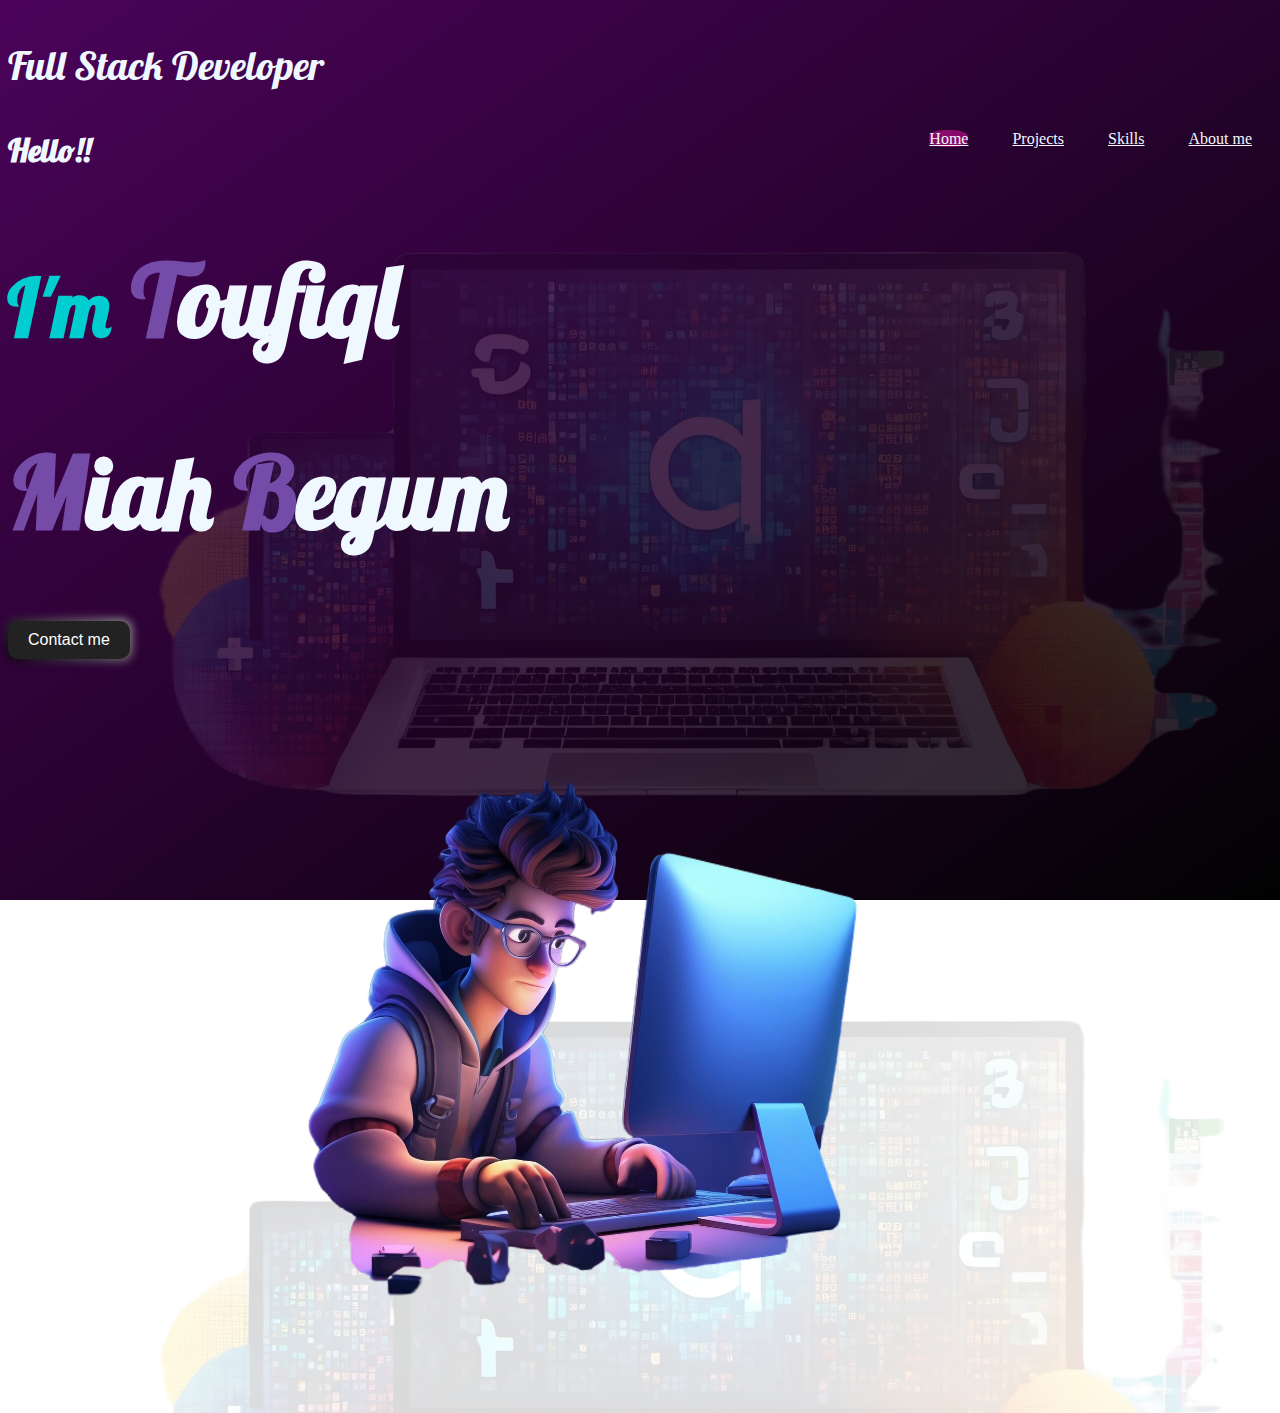
<file: index.html>
<!DOCTYPE html>
<html lang="en">
<head>
    <meta charset="UTF-8">
    <meta name="viewport" content="width=device-width, initial-scale=1.0">
    <link rel="stylesheet" href="main.css">
    <link href="https://cdn.jsdelivr.net/npm/bootstrap@5.2.3/dist/css/bootstrap.min.css" rel="stylesheet"
       integrity="sha384-rbsA2VBKQhggwzxH7pPCaAqO46MgnOM80zW1RWuH61DGLwZJEdK2Kadq2F9CUG65" crossorigin="anonymous">
    <script src="https://cdn.jsdelivr.net/npm/bootstrap@5.2.3/dist/js/bootstrap.bundle.min.js"
       integrity="sha384-kenU1KFdBIe4zVF0s0G1M5b4hcpxyD9F7jL+jjXkk+Q2h455rYXK/7HAuoJl+0I4"
       crossorigin="anonymous"></script>
    <link rel="preconnect" href="https://fonts.googleapis.com">
    <link rel="preconnect" href="https://fonts.gstatic.com" crossorigin>
    <link href="https://fonts.googleapis.com/css2?family=Lobster&display=swap" rel="stylesheet">   
    <title>Home</title>
</head>
<body>
   <div class="container mt-5">
      <div class="row">
        <div class="col-lg-4 col-md-12 mb-3 mb-lg-0">
          <h3 class="role">Full Stack Developer</h3>
        </div>
        <div class="col-lg-8 col-md-12">
         <nav class="navbar navbar-expand-lg">
            <div class="collapse navbar-collapse" id="navbarNavAltMarkup">
              <div class="navbar-nav">
                <a id="item" class="nav-item nav-link active" href="index.html">Home</a>
                <a id="item" class="nav-item nav-link" href="projects.html">Projects</a>
                <a id="item" class="nav-item nav-link" href="skills.html">Skills</a>
                <a id="item" class="nav-item nav-link" href="about.html">About me</a>
              </div>
            </div>
         </nav>
        </div>
      </div>
   </div>
   <div class="presen container mt-5 h-75">
      <div class="row h-100">
         <div class="col-6 my-auto">
            <h1 class="presen-text1">Hello!!</h1>
            <h1 class="presen-text2"> <b class="b1">I'm</b> <b class="b2">T</b>oufiql</h1>
            <h1 class="presen-text2"><b class="b2">M</b>iah <b class="b2">B</b>egum</h1>
            <button class="button-85" role="button" onclick="openPopup()">Contact me</button>
            <div id="popup" class="popup">
               <div class="popup-content">
                   <span class="close" onclick="closePopup()">&times;</span>
                   <h2 class="text3">Contact Details</h2>
                   <p class="text3">Email: iftyislam68@gmail.com</p>
                   <p class="text3">Phone: +44 7508275776</p>
               </div>
            </div>
            <i class="fa-brands fa-github"></i>
         </div>
         <div class="col-6 d-flex align-items-center justify-content-center">
            <img class="img1" src="./images/avatar.png" alt="image">
         </div>
      </div>
   </div>
   <script src="main.js"></script>
</body>
</html>
</file>
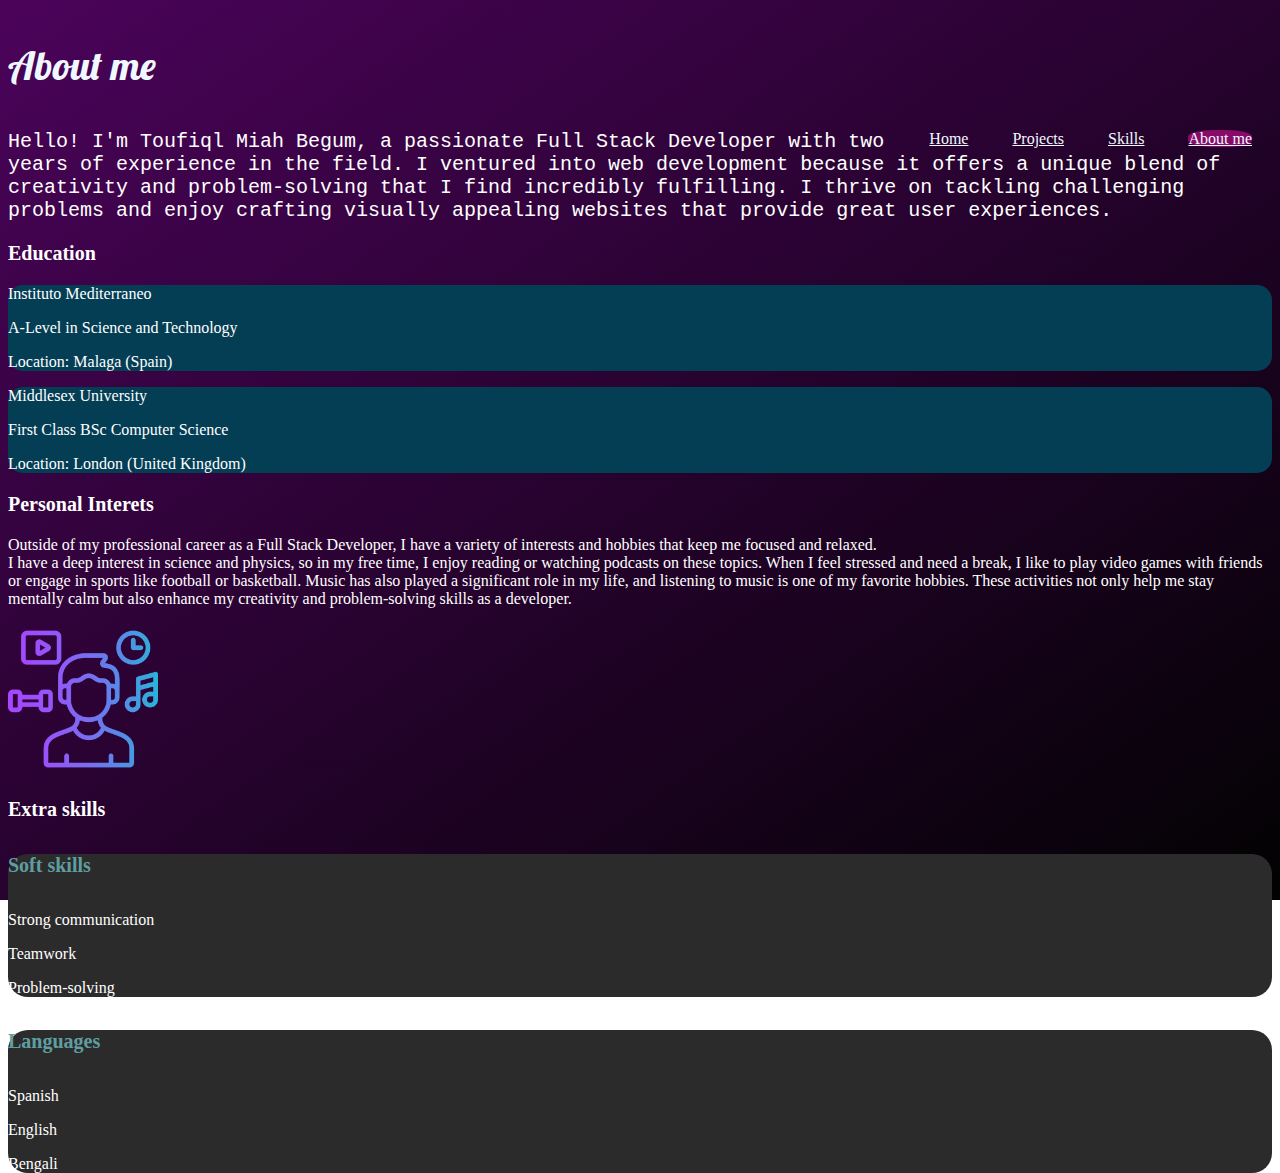
<file: about.html>
<!DOCTYPE html>
<html lang="en">
<head>
    <meta charset="UTF-8">
    <meta name="viewport" content="width=device-width, initial-scale=1.0">
    <link rel="stylesheet" href="main.css">
    <link href="https://cdn.jsdelivr.net/npm/bootstrap@5.2.3/dist/css/bootstrap.min.css" rel="stylesheet"
       integrity="sha384-rbsA2VBKQhggwzxH7pPCaAqO46MgnOM80zW1RWuH61DGLwZJEdK2Kadq2F9CUG65" crossorigin="anonymous">
    <script src="https://cdn.jsdelivr.net/npm/bootstrap@5.2.3/dist/js/bootstrap.bundle.min.js"
       integrity="sha384-kenU1KFdBIe4zVF0s0G1M5b4hcpxyD9F7jL+jjXkk+Q2h455rYXK/7HAuoJl+0I4"
       crossorigin="anonymous"></script>
    <link rel="preconnect" href="https://fonts.googleapis.com">
    <link rel="preconnect" href="https://fonts.gstatic.com" crossorigin>
    <link href="https://fonts.googleapis.com/css2?family=Lobster&display=swap" rel="stylesheet">
    <title>About me</title>
</head>
<body>
    <div class="container mt-5">
        <div class="row">
          <div class="col-lg-4 col-md-12 mb-3 mb-lg-0">
            <h3 class="role">About me</h3>
          </div>
          <div class="col-lg-8 col-md-12">
           <nav class="navbar navbar-expand-lg">
              <div class="collapse navbar-collapse" id="navbarNavAltMarkup">
                <div class="navbar-nav">
                  <a id="item" class="nav-item nav-link" href="index.html">Home</a>
                  <a id="item" class="nav-item nav-link" href="projects.html">Projects</a>
                  <a id="item" class="nav-item nav-link" href="skills.html">Skills</a>
                  <a id="item" class="nav-item nav-link active" href="about.html">About me</a>
                </div>
              </div>
           </nav>
          </div>
        </div>
     </div>
     <div class="container mt-5">
        <div class="row">
            <div class="col-12 mt-5">
                <p class="text1">
                    Hello! I'm Toufiql Miah Begum, a passionate Full Stack Developer with two years of experience in the field. I ventured into web development 
                    because it offers a unique blend of creativity and problem-solving that I find incredibly fulfilling. I thrive on tackling challenging problems 
                    and enjoy crafting visually appealing websites that provide great user experiences.
                </p>
            </div>
        </div>
     </div>
     <div class="container mt-5">
        <div class="row">
            <div class="col-12">
                <h3 class="text2">Education</h3>
            </div>
        </div>
        <div class="row mt-3">
            <div class="col-5 education">
                <p class="text3">
                    Instituto Mediterraneo
                </p>
                <p class="text3">
                    A-Level in Science and Technology
                </p>
                <p class="text3">
                    Location: Malaga (Spain)
                </p>
            </div>
            <div class="col-1">

            </div>
            <div class="col-5 education">
                <p class="text3">
                    Middlesex University
                </p>
                <p class="text3">
                    First Class BSc Computer Science
                </p>
                <p class="text3">
                    Location: London (United Kingdom)
                </p>
            </div>
        </div>
     </div>
     <div class="container mt-5">
        <div class="row mt-3">
            <div class="col-12">
                <h3 class="text2">Personal Interets</h3>
            </div>
        </div>
        <div class="row mt-3">
            <div class="col-8">
                <p class="text3">
                    Outside of my professional career as a Full Stack Developer, I have a variety of interests and hobbies that keep me focused and relaxed.
                    <br>
                    I have a deep interest in science and physics, so in my free time, I enjoy reading or watching podcasts on these topics. 
                    When I feel stressed and need a break, I like to play video games with friends or engage in sports like football or basketball. 
                    Music has also played a significant role in my life, and listening to music is one of my favorite hobbies. These activities not only help 
                    me stay mentally calm but also enhance my creativity and problem-solving skills as a developer.
                </p>
            </div>
            <div class="col-4 d-flex justify-content-center">
                <img class="hobby" src="images/hobby.png" alt="hobby image">
            </div>
        </div>
     </div>
     <div class="container mt-5">
        <div class="row mt-3">
            <div class="col-12">
                <h3 class="text2">Extra skills</h3>
            </div>
        </div>
        <div class="row mt-3 d-flex justify-content-center">
            <div class="col-1"></div>
            <div class="col-3 extraSkills">
                <h5 class="text4">Soft skills</h5>
                <p class="text3 mt-4">Strong communication</p>
                <p class="text3 mt-4">Teamwork</p>
                <p class="text3 mt-4">Problem-solving</p>
            </div>
            <div class="col-2">

            </div>
            <div class="col-3 extraSkills">
                <h5 class="text4">Languages</h5>
                <p class="text3 mt-4">Spanish</p>
                <p class="text3 mt-4">English</p>
                <p class="text3 mt-4">Bengali</p>
            </div>
        </div>
     </div>
     <div class="container mt-5">
        
     </div>
</body>
</html>
</file>
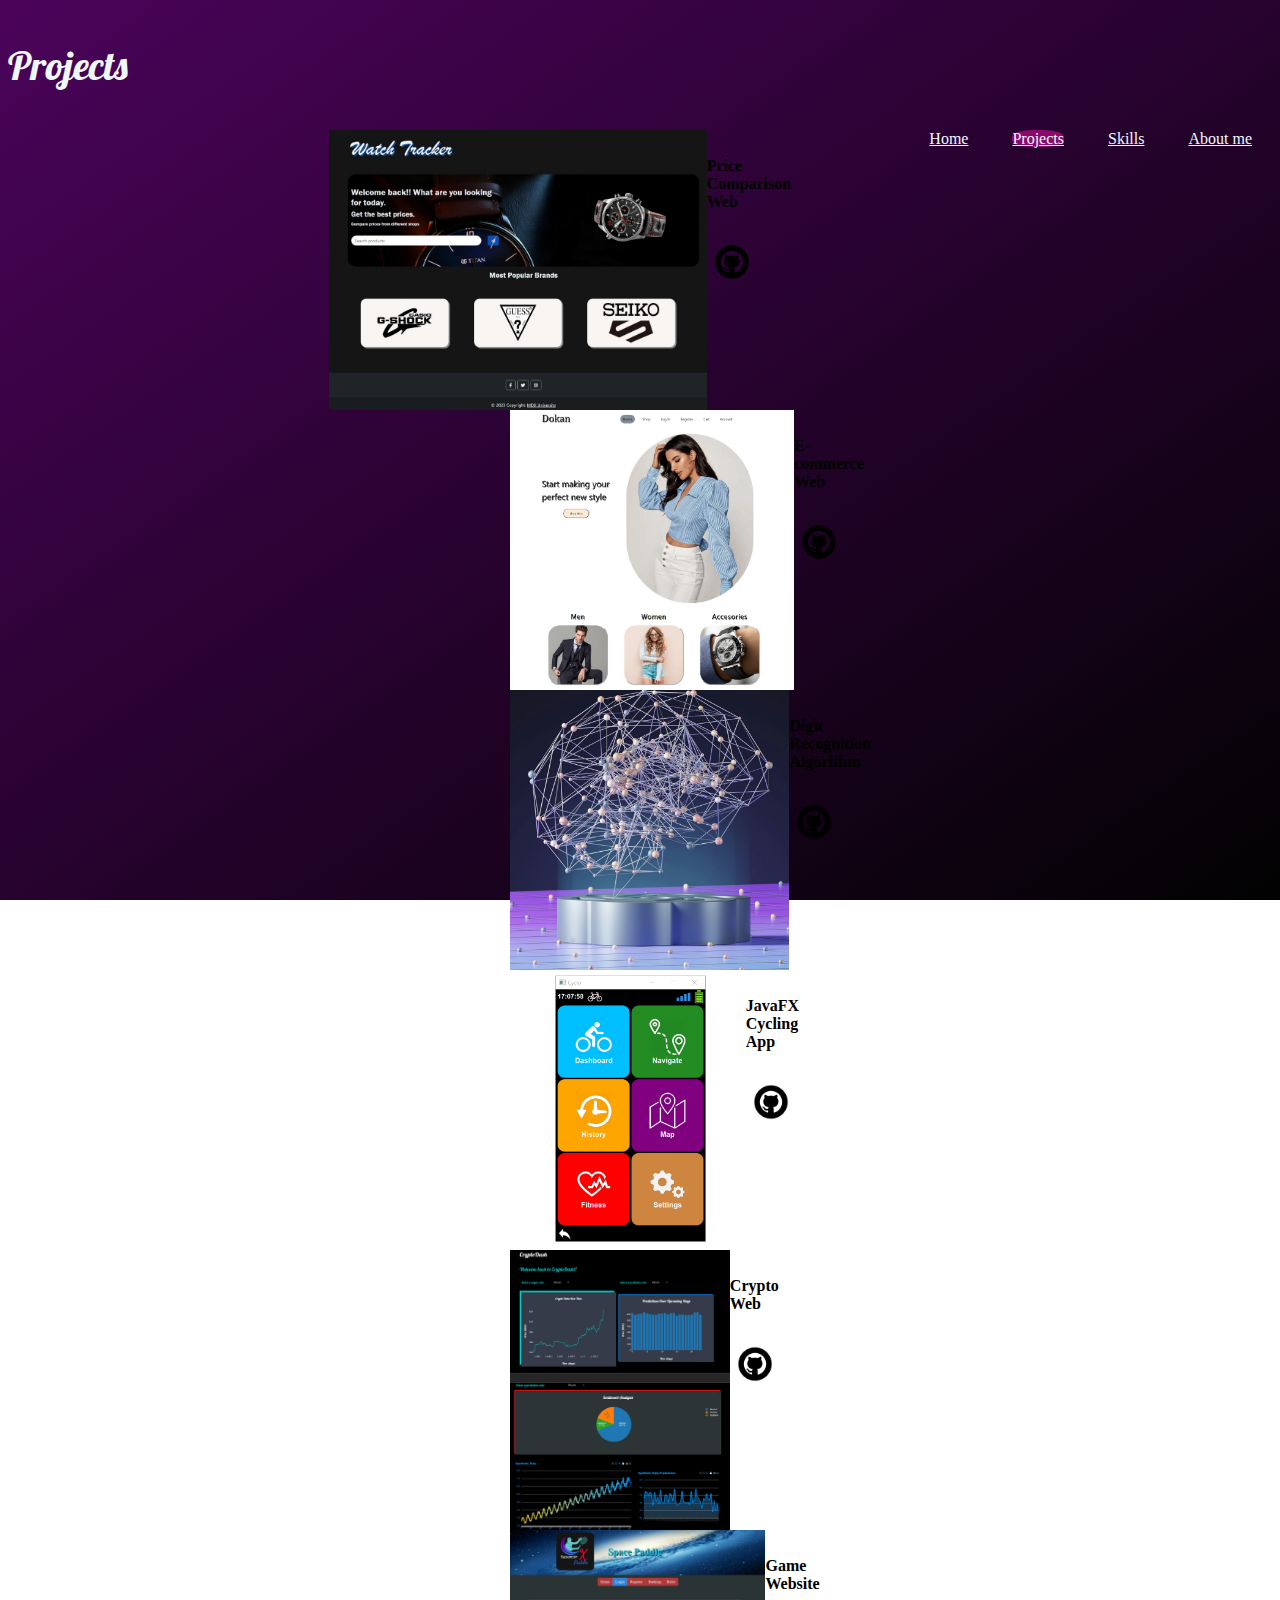
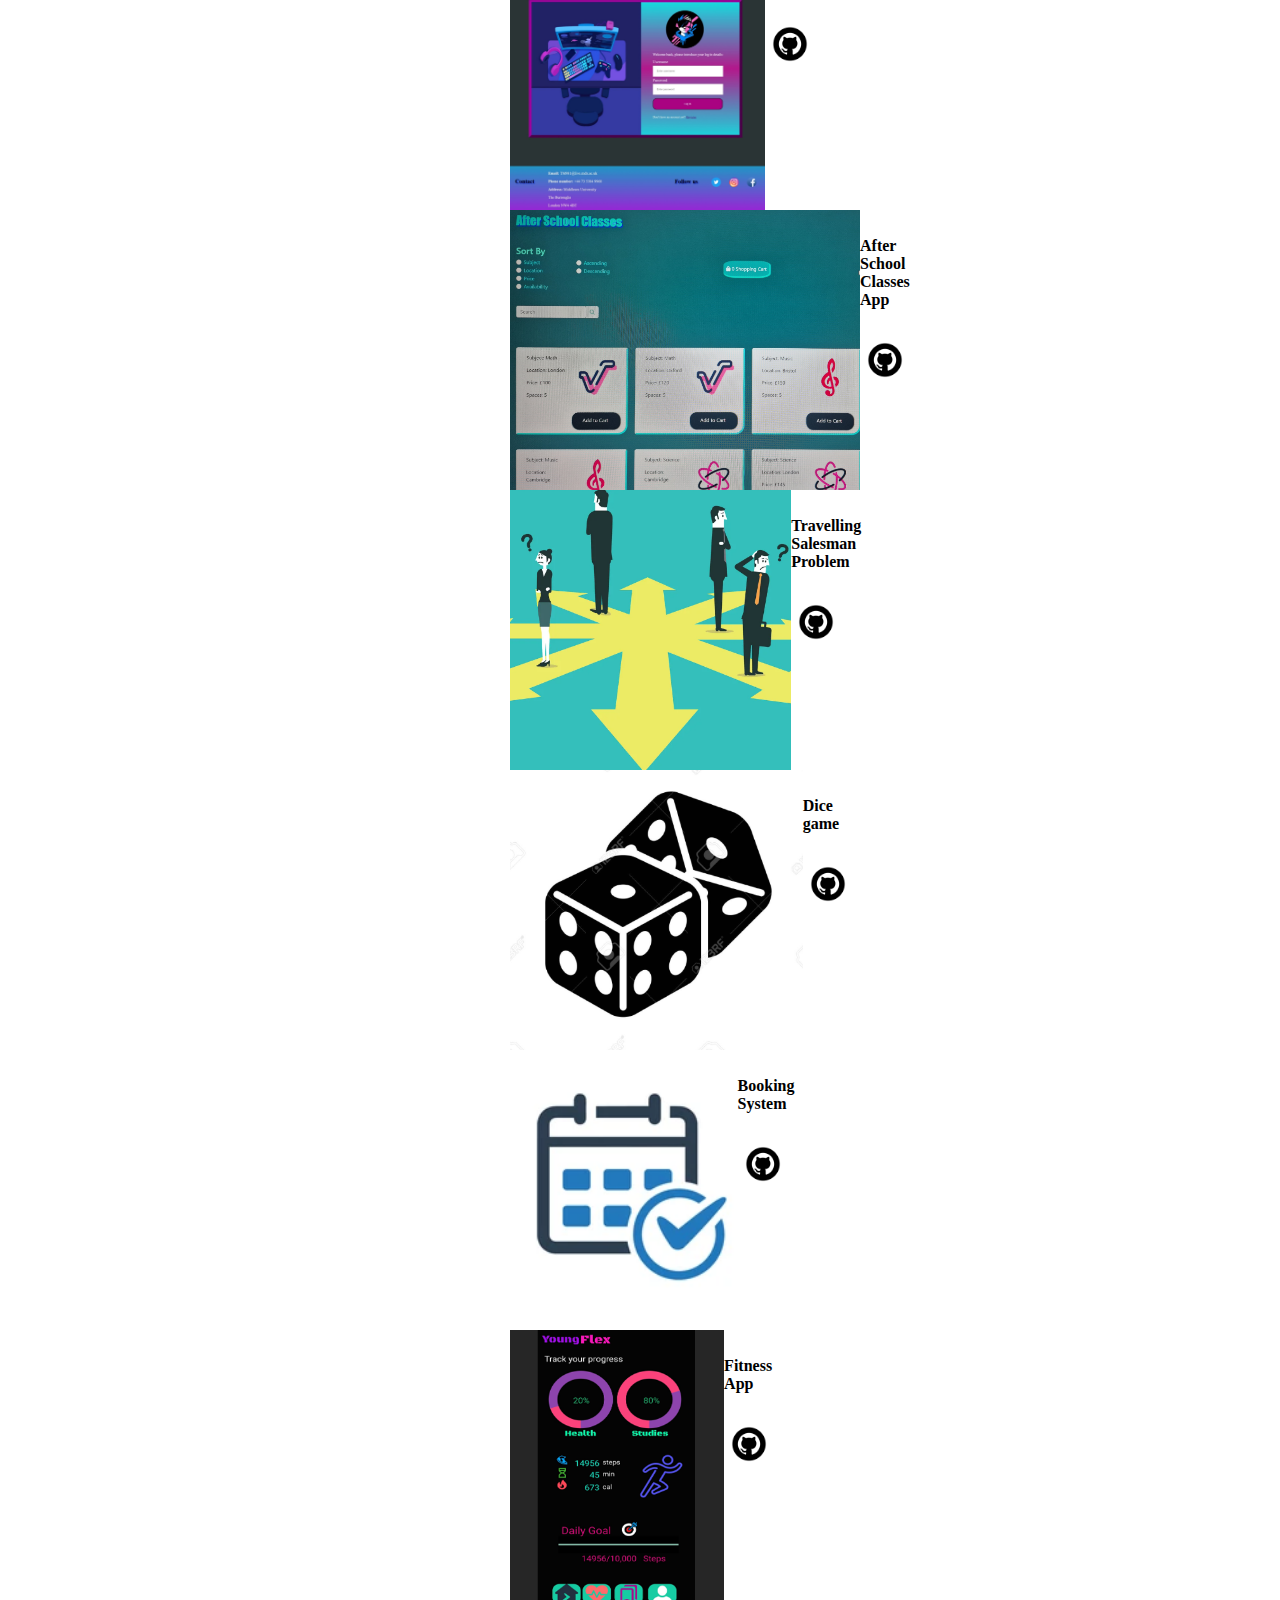
<file: projects.html>
<!DOCTYPE html>
<html lang="en">

<head>
  <meta charset="UTF-8">
  <meta name="viewport" content="width=device-width, initial-scale=1.0">
  <link rel="stylesheet" href="main.css">
  <link href="https://cdn.jsdelivr.net/npm/bootstrap@5.2.3/dist/css/bootstrap.min.css" rel="stylesheet"
    integrity="sha384-rbsA2VBKQhggwzxH7pPCaAqO46MgnOM80zW1RWuH61DGLwZJEdK2Kadq2F9CUG65" crossorigin="anonymous">
  <script src="https://cdn.jsdelivr.net/npm/bootstrap@5.2.3/dist/js/bootstrap.bundle.min.js"
    integrity="sha384-kenU1KFdBIe4zVF0s0G1M5b4hcpxyD9F7jL+jjXkk+Q2h455rYXK/7HAuoJl+0I4"
    crossorigin="anonymous"></script>
  <link rel="preconnect" href="https://fonts.googleapis.com">
  <link rel="preconnect" href="https://fonts.gstatic.com" crossorigin>
  <link href="https://fonts.googleapis.com/css2?family=Lobster&display=swap" rel="stylesheet">
  <title>Projects</title>
</head>

<body>
  <div class="container mt-5">
    <div class="row">
      <div class="col-4">
        <h3 class="role">Projects</h3>
      </div>
      <div class="col-8">
        <nav class="navbar navbar-expand-lg">
          <div class="collapse navbar-collapse" id="navbarNavAltMarkup">
            <div class="navbar-nav">
              <a id="item" class="nav-item nav-link" href="index.html">Home</a>
              <a id="item" class="nav-item nav-link active" href="projects.html">Projects</a>
              <a id="item" class="nav-item nav-link" href="skills.html">Skills</a>
              <a id="item" class="nav-item nav-link" href="about.html">About me</a>
            </div>
          </div>
        </nav>
      </div>
    </div>
  </div>
  <div class="container mt-5">
    <div class="row">
      <div class="col-4 pt-5">
        <div class="card">
          <img class="card-img-top" src="./images/Price compare web1.png" alt="Card image cap">
          <div class="card-body">
            <h5 class="card-title">Price Comparison Web</h5>
            <a href="https://github.com/Ifty98/Price-comparison-website" class="btn">
              <img class="icon" src="images/icons8-github-128.png" alt="icon">
            </a>
          </div>
        </div>
      </div>
      <div class="col-4 pt-5">
        <div class="card">
          <img class="card-img-top" src="images/E-commerce web.jpeg" alt="Card image cap">
          <div class="card-body">
            <h5 class="card-title">E-commerce Web</h5>
            <a href="https://github.com/Ifty98/E-commerce-website" class="btn">
              <img class="icon" src="images/icons8-github-128.png" alt="icon">
            </a>
          </div>
        </div>
      </div>
      <div class="col-4 pt-5">
        <div class="card">
          <img class="card-img-top" src="images/AI brain.png" alt="Card image cap">
          <div class="card-body">
            <h5 class="card-title">Digit Recognition Algorithm</h5>
            <a href="https://github.com/Ifty98/Digit-recognition" class="btn">
              <img class="icon" src="images/icons8-github-128.png" alt="icon">
            </a>
          </div>
        </div>
      </div>
    </div>
    <div class="row">
      <div class="col-4 pt-5">
        <div class="card">
          <img class="card-img-top" src="images/cycling app.png" alt="Card image cap">
          <div class="card-body">
            <h5 class="card-title">JavaFX Cycling App</h5>
            <a href="https://github.com/Ifty98/Cycling-App" class="btn">
              <img class="icon" src="images/icons8-github-128.png" alt="icon">
            </a>
          </div>
        </div>
      </div>
      <div class="col-4 pt-5">
        <div class="card">
          <img class="card-img-top" src="images/Crypto.png" alt="Card image cap">
          <div class="card-body">
            <h5 class="card-title">Crypto Web</h5>
            <a href="https://github.com/Ifty98/Crypto-Website" class="btn">
              <img class="icon" src="images/icons8-github-128.png" alt="icon">
            </a>
          </div>
        </div>
      </div>
      <div class="col-4 pt-5">
        <div class="card">
          <img class="card-img-top" src="images/game.png" alt="Card image cap">
          <div class="card-body">
            <h5 class="card-title">Game Website</h5>
            <a href="https://github.com/Ifty98/Game-Website" class="btn">
              <img class="icon" src="images/icons8-github-128.png" alt="icon">
            </a>
          </div>
        </div>
      </div>
    </div>
    <div class="row">
      <div class="col-4 pt-5">
        <div class="card">
          <img class="card-img-top" src="images/School.jpg" alt="Card image cap">
          <div class="card-body">
            <h5 class="card-title">After School Classes App</h5>
            <a href="https://github.com/Ifty98/After-School-Classes-App/tree/main" class="btn">
              <img class="icon" src="images/icons8-github-128.png" alt="icon">
            </a>
          </div>
        </div>
      </div>
      <div class="col-4 pt-5">
        <div class="card">
          <img class="card-img-top" src="images/salesman.png" alt="Card image cap">
          <div class="card-body">
            <h5 class="card-title">Travelling Salesman Problem</h5>
            <a href="https://github.com/Ifty98/Travelling-Salesman-Problem" class="btn">
              <img class="icon" src="images/icons8-github-128.png" alt="icon">
            </a>
          </div>
        </div>
      </div>
      <div class="col-4 pt-5">
        <div class="card">
          <img class="card-img-top" src="images/dice.png" alt="Card image cap">
          <div class="card-body">
            <h5 class="card-title">Dice game</h5>
            <a href="https://github.com/Ifty98/Dice-Game" class="btn">
              <img class="icon" src="images/icons8-github-128.png" alt="icon">
            </a>
          </div>
        </div>
      </div>
    </div>
    <div class="row">
      <div class="col-4 pt-5">
        <div class="card">
          <img class="card-img-top" src="images/booking.png" alt="Card image cap">
          <div class="card-body">
            <h5 class="card-title">Booking System</h5>
            <a href="https://github.com/Ifty98/Booking-System" class="btn">
              <img class="icon" src="images/icons8-github-128.png" alt="icon">
            </a>
          </div>
        </div>
      </div>
      <div class="col-4 pt-5">
        <div class="card">
          <img class="card-img-top" src="images/fitness.png" alt="Card image cap">
          <div class="card-body">
            <h5 class="card-title">Fitness App</h5>
            <a href="https://github.com/Ifty98/Fitness-App" class="btn">
              <img class="icon" src="images/icons8-github-128.png" alt="icon">
            </a>
          </div>
        </div>
      </div>
    </div>
  </div>
</body>

</html>
</file>
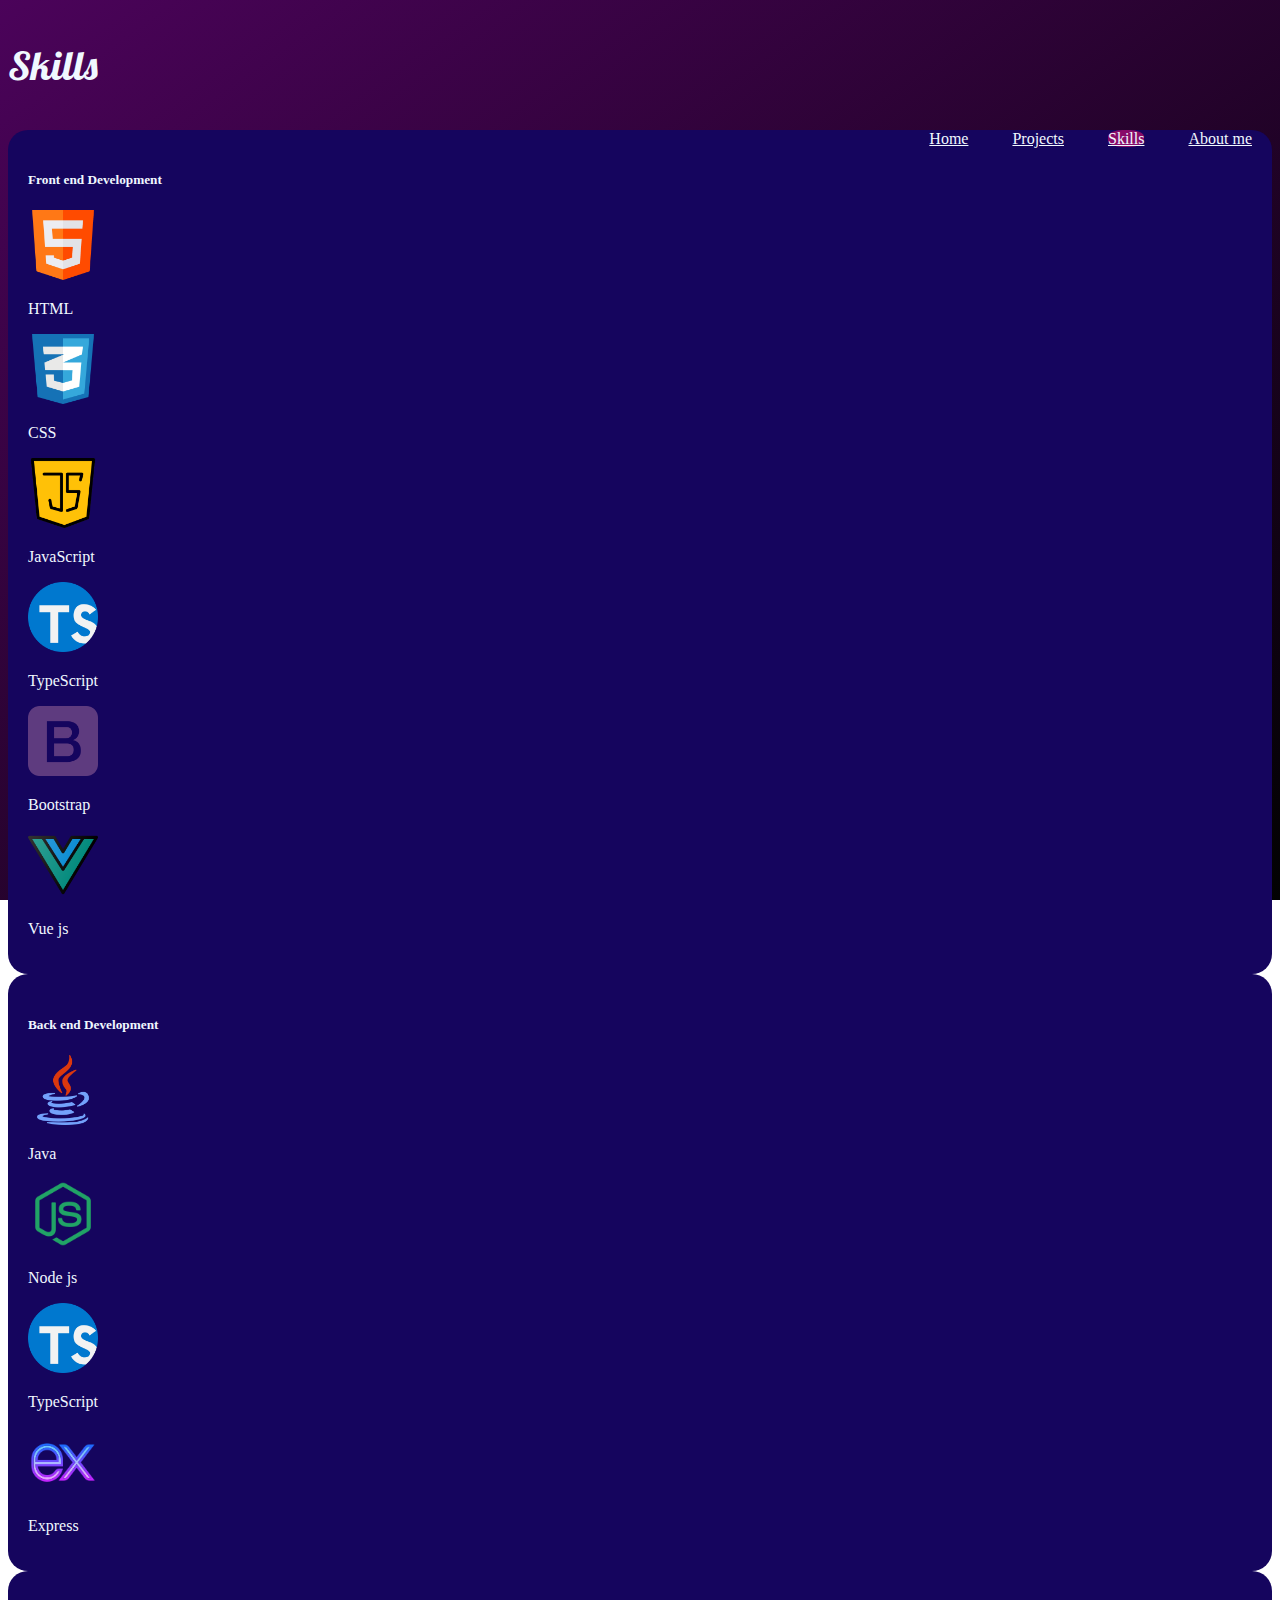
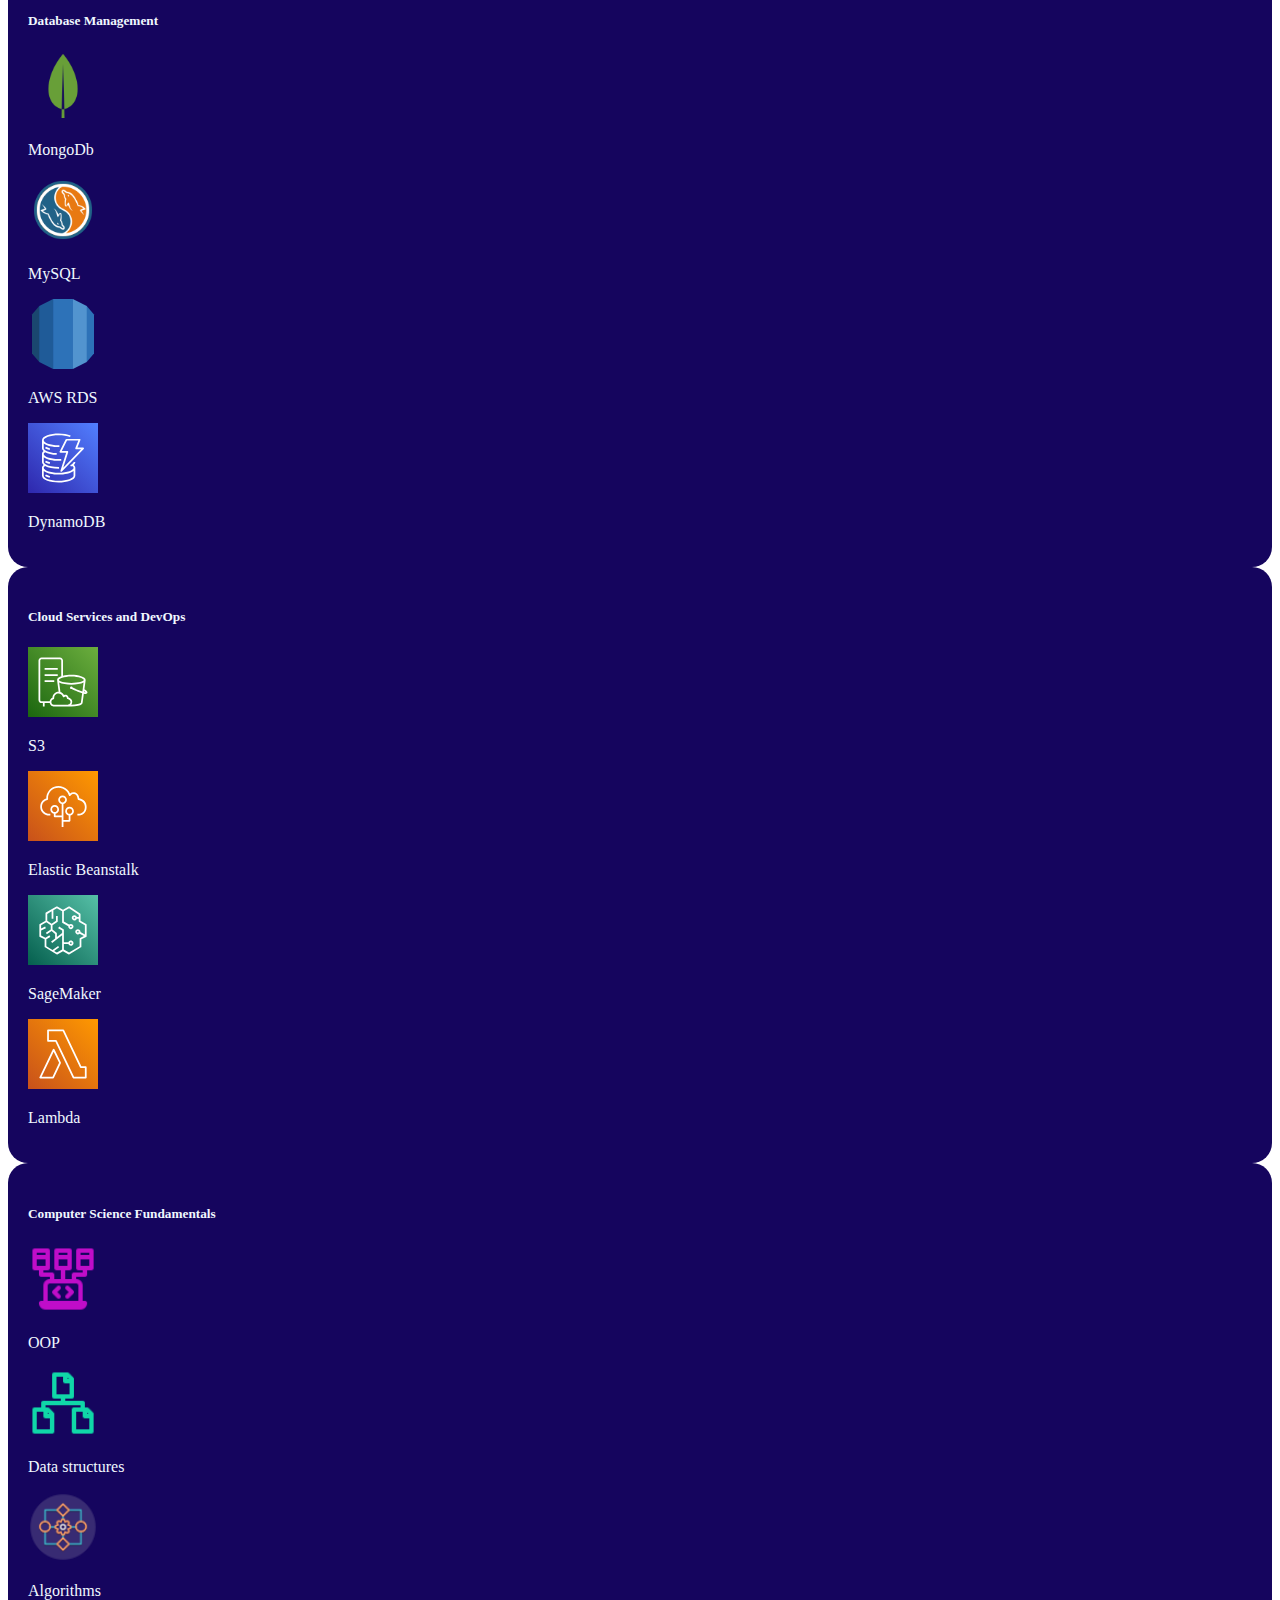
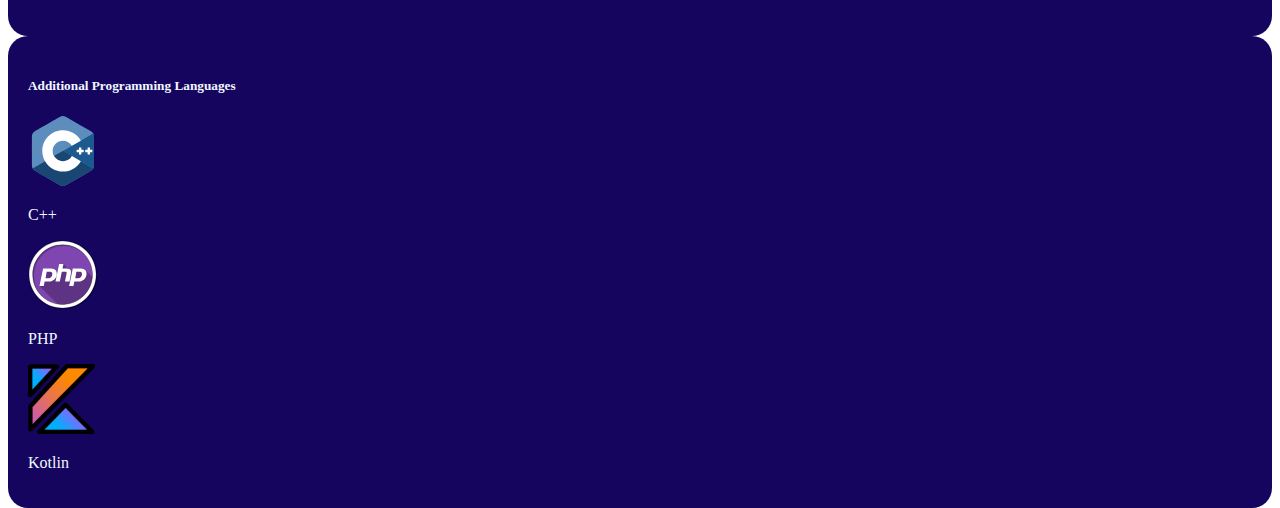
<file: skills.html>
<!DOCTYPE html>
<html lang="en">
<head>
    <meta charset="UTF-8">
    <meta name="viewport" content="width=device-width, initial-scale=1.0">
    <link rel="stylesheet" href="main.css">
    <link href="https://cdn.jsdelivr.net/npm/bootstrap@5.2.3/dist/css/bootstrap.min.css" rel="stylesheet"
       integrity="sha384-rbsA2VBKQhggwzxH7pPCaAqO46MgnOM80zW1RWuH61DGLwZJEdK2Kadq2F9CUG65" crossorigin="anonymous">
    <script src="https://cdn.jsdelivr.net/npm/bootstrap@5.2.3/dist/js/bootstrap.bundle.min.js"
       integrity="sha384-kenU1KFdBIe4zVF0s0G1M5b4hcpxyD9F7jL+jjXkk+Q2h455rYXK/7HAuoJl+0I4"
       crossorigin="anonymous"></script>
    <link rel="preconnect" href="https://fonts.googleapis.com">
    <link rel="preconnect" href="https://fonts.gstatic.com" crossorigin>
    <link href="https://fonts.googleapis.com/css2?family=Lobster&display=swap" rel="stylesheet"> 
    <title>Skills</title>
</head>
<body>
    <div class="container mt-5">
        <div class="row">
          <div class="col-4">
            <h3 class="role">Skills</h3>
          </div>
          <div class="col-8">
            <nav class="navbar navbar-expand-lg">
              <div class="collapse navbar-collapse" id="navbarNavAltMarkup">
                <div class="navbar-nav">
                  <a id="item" class="nav-item nav-link" href="index.html">Home</a>
                  <a id="item" class="nav-item nav-link" href="projects.html">Projects</a>
                  <a id="item" class="nav-item nav-link active" href="skills.html">Skills</a>
                  <a id="item" class="nav-item nav-link" href="about.html">About me</a>
                </div>
              </div>
            </nav>
          </div>
        </div>   
      </div>
      <div class="container mt-5 skillBox">
        <div class="row pt-4">
          <div class="col-4">
            <h5 class="content">Front end Development</h5>
          </div>
        </div>
        <div class="row pt-5">
          <div class="col-2">
            <div class="row">
              <div class="col-12 d-flex justify-content-center">
                <img class="skillImage" src="images/html.png" alt="HTML icon">
              </div>
            </div>
            <div class="row">
              <div class="col-12 pt-2 d-flex justify-content-center">
                <p class="content">HTML</p>
              </div>
            </div>
          </div>
          <div class="col-2">
            <div class="row">
              <div class="col-12 d-flex justify-content-center">
                <img class="skillImage" src="images/social.png" alt="CSS icon">
              </div>
            </div>
            <div class="row">
              <div class="col-12 pt-2 d-flex justify-content-center">
                <p class="content">CSS</p>
              </div>
            </div>
          </div>
          <div class="col-2">
            <div class="row">
              <div class="col-12 d-flex justify-content-center">
                <img class="skillImage" src="images/java-script.png" alt="JavaScript icon">
              </div>
            </div>
            <div class="row">
              <div class="col-12 pt-2 d-flex justify-content-center">
                <p class="content">JavaScript</p>
              </div>
            </div>
          </div>
          <div class="col-2">
            <div class="row">
              <div class="col-12 d-flex justify-content-center">
                <img class="skillImage" src="images/typescript.png" alt="TypeScript icon">
              </div>
            </div>
            <div class="row">
              <div class="col-12 pt-2 d-flex justify-content-center">
                <p class="content">TypeScript</p>
              </div>
            </div>
          </div>
          <div class="col-2">
            <div class="row">
              <div class="col-12 d-flex justify-content-center">
                <img class="skillImage" src="images/bootstrap.png" alt="Bootstrap icon">
              </div>
            </div>
            <div class="row">
              <div class="col-12 pt-2 d-flex justify-content-center">
                <p class="content">Bootstrap</p>
              </div>
            </div>
          </div>
          <div class="col-2">
            <div class="row">
              <div class="col-12 d-flex justify-content-center">
                <img class="skillImage" src="images/document.png" alt="Vue.js icon">
              </div>
            </div>
            <div class="row">
              <div class="col-12 pt-2 d-flex justify-content-center">
                <p class="content">Vue js</p>
              </div>
            </div>
          </div>
        </div>
      </div>
      <div class="container mt-5 skillBox">
        <div class="row pt-4">
          <div class="col-4">
            <h5 class="content">Back end Development</h5>
          </div>
        </div>
        <div class="row pt-5">
          <div class="col-2">
            <div class="row">
              <div class="col-12 d-flex justify-content-center">
                <img class="skillImage" src="images/java.png" alt="Java icon">
              </div>
            </div>
            <div class="row">
              <div class="col-12 pt-2 d-flex justify-content-center">
                <p class="content">Java</p>
              </div>
            </div>
          </div>
          <div class="col-2">
            <div class="row">
              <div class="col-12 d-flex justify-content-center">
                <img class="skillImage" src="images/node js.png" alt="Node.js icon">
              </div>
            </div>
            <div class="row">
              <div class="col-12 pt-2 d-flex justify-content-center">
                <p class="content">Node js</p>
              </div>
            </div>
          </div>
          <div class="col-2">
            <div class="row">
              <div class="col-12 d-flex justify-content-center">
                <img class="skillImage" src="images/typescript.png" alt="TypeScript icon">
              </div>
            </div>
            <div class="row">
              <div class="col-12 pt-2 d-flex justify-content-center">
                <p class="content">TypeScript</p>
              </div>
            </div>
          </div>
          <div class="col-2">
            <div class="row">
              <div class="col-12 d-flex justify-content-center">
                <img class="skillImage" src="images/express.png" alt="Express icon">
              </div>
            </div>
            <div class="row">
              <div class="col-12 pt-2 d-flex justify-content-center">
                <p class="content">Express</p>
              </div>
            </div>
          </div>
        </div>
      </div>
      <div class="container mt-5 skillBox">
        <div class="row pt-4">
          <div class="col-4">
            <h5 class="content">Database Management</h5>
          </div>
        </div>
        <div class="row pt-5">
          <div class="col-2">
            <div class="row">
              <div class="col-12 d-flex justify-content-center">
                <img class="skillImage" src="images/mongodb.png" alt="MongoDB icon">
              </div>
            </div>
            <div class="row">
              <div class="col-12 pt-2 d-flex justify-content-center">
                <p class="content">MongoDb</p>
              </div>
            </div>
          </div>
          <div class="col-2">
            <div class="row">
              <div class="col-12 d-flex justify-content-center">
                <img class="skillImage" src="images/icons8-my-sql-96.png" alt="MySQL icon">
              </div>
            </div>
            <div class="row">
              <div class="col-12 pt-2 d-flex justify-content-center">
                <p class="content">MySQL</p>
              </div>
            </div>
          </div>
          <div class="col-2">
            <div class="row">
              <div class="col-12 d-flex justify-content-center">
                <img class="skillImage" src="images/aws-rds.svg" alt="RDS icon">
              </div>
            </div>
            <div class="row">
              <div class="col-12 pt-2 d-flex justify-content-center">
                <p class="content">AWS RDS</p>
              </div>
            </div>
          </div>
          <div class="col-2">
            <div class="row">
              <div class="col-12 d-flex justify-content-center">
                <img class="skillImage" src="images/DynamoDB.svg" alt="DynamoDB icon">
              </div>
            </div>
            <div class="row">
              <div class="col-12 pt-2 d-flex justify-content-center">
                <p class="content">DynamoDB</p>
              </div>
            </div>
          </div>
        </div>
      </div>
      <div class="container mt-5 skillBox">
        <div class="row pt-4">
          <div class="col-4">
            <h5 class="content">Cloud Services and DevOps</h5>
          </div>
        </div>
        <div class="row pt-5">
          <div class="col-2">
            <div class="row">
              <div class="col-12 d-flex justify-content-center">
                <img class="skillImage" src="images/S3 on Outposts.svg" alt="S3 icon">
              </div>
            </div>
            <div class="row">
              <div class="col-12 pt-2 d-flex justify-content-center">
                <p class="content">S3</p>
              </div>
            </div>
          </div>
          <div class="col-2">
            <div class="row">
              <div class="col-12 d-flex justify-content-center">
                <img class="skillImage" src="images/Elastic Beanstalk.svg" alt="Elastic Beanstalk icon">
              </div>
            </div>
            <div class="row">
              <div class="col-12 pt-2 d-flex justify-content-center">
                <p class="content">Elastic Beanstalk</p>
              </div>
            </div>
          </div>
          <div class="col-2">
            <div class="row">
              <div class="col-12 d-flex justify-content-center">
                <img class="skillImage" src="images/SageMaker.svg" alt="SageMaker icon">
              </div>
            </div>
            <div class="row">
              <div class="col-12 pt-2 d-flex justify-content-center">
                <p class="content">SageMaker</p>
              </div>
            </div>
          </div>
          <div class="col-2">
            <div class="row">
              <div class="col-12 d-flex justify-content-center">
                <img class="skillImage" src="images/Lambda.svg" alt="Lambda icon">
              </div>
            </div>
            <div class="row">
              <div class="col-12 pt-2 d-flex justify-content-center">
                <p class="content">Lambda</p>
              </div>
            </div>
          </div>
        </div>
      </div>
      <div class="container mt-5 skillBox">
        <div class="row pt-4">
          <div class="col-4">
            <h5 class="content">Computer Science Fundamentals</h5>
          </div>
        </div>
        <div class="row pt-5">
          <div class="col-2">
            <div class="row">
              <div class="col-12 d-flex justify-content-center">
                <img class="skillImage" src="images/icons8-object-oriented-programming-64.png" alt="OOP icon">
              </div>
            </div>
            <div class="row">
              <div class="col-12 pt-2 d-flex justify-content-center">
                <p class="content">OOP</p>
              </div>
            </div>
          </div>
          <div class="col-2">
            <div class="row">
              <div class="col-12 d-flex justify-content-center">
                <img class="skillImage" src="images/icons8-data-structures-64.png" alt="Data structures icon">
              </div>
            </div>
            <div class="row">
              <div class="col-12 pt-2 d-flex justify-content-center">
                <p class="content">Data structures</p>
              </div>
            </div>
          </div>
          <div class="col-2">
            <div class="row">
              <div class="col-12 d-flex justify-content-center">
                <img class="skillImage" src="images/icons8-algorithms-64.png" alt="Algorithms icon">
              </div>
            </div>
            <div class="row">
              <div class="col-12 pt-2 d-flex justify-content-center">
                <p class="content">Algorithms</p>
              </div>
            </div>
          </div>
        </div>
      </div>
      <div class="container mt-5 skillBox">
        <div class="row pt-4">
          <div class="col-4">
            <h5 class="content">Additional Programming Languages</h5>
          </div>
        </div>
        <div class="row pt-5">
          <div class="col-2">
            <div class="row">
              <div class="col-12 d-flex justify-content-center">
                <img class="skillImage" src="images/c.svg" alt="C++ icon">
              </div>
            </div>
            <div class="row">
              <div class="col-12 pt-2 d-flex justify-content-center">
                <p class="content">C++</p>
              </div>
            </div>
          </div>
          <div class="col-2">
            <div class="row">
              <div class="col-12 d-flex justify-content-center">
                <img class="skillImage" src="images/php.svg" alt="PHP icon">
              </div>
            </div>
            <div class="row">
              <div class="col-12 pt-2 d-flex justify-content-center">
                <p class="content">PHP</p>
              </div>
            </div>
          </div>
          <div class="col-2">
            <div class="row">
              <div class="col-12 d-flex justify-content-center">
                <img class="skillImage" src="images/icons8-kotlin-a-cross-platform,-statically-typed,-general-purpose-programming-language-with-type-inference-96.png" alt="Kotlin icon">
              </div>
            </div>
            <div class="row">
              <div class="col-12 pt-2 d-flex justify-content-center">
                <p class="content">Kotlin</p>
              </div>
            </div>
          </div>
        </div>
      </div>
</body>
</html>
</file>
<file: main.css>
html {
  height: 100%;
  margin: 0;
}

body {
  background: linear-gradient(to bottom right, rgb(75, 3, 90), rgb(2, 2, 2));
  background-attachment: fixed;
}

.role {
  color: aliceblue;
  font-size: 40px;
  font-family: "Lobster", sans-serif;
  font-weight: 400;
  font-style: normal;
}

nav {
  float: right;
}

#item {
  color: aliceblue;
  margin-right: 20px;
  margin-left: 20px;
  border-radius: 40%;
}

#item:hover {
  background-color: rgb(0, 0, 0);
  border-radius: 40%;
}

.active {
  background-color: rgb(136, 11, 105);
  border-radius: 40%;
}

.presen {
  background-image: url(./images/background1.png);
}

.presen-text1 {
  color: aliceblue;
  font-family: "Lobster", sans-serif;
  position: relative;
  animation: run1 2s;
  width: min-content;
}

@keyframes run1 {
  0% {
    left: 400px; 
    top: 0px;
    transform: rotate(0deg);
    opacity: 0;
  }
  100% {
    left: 0px; 
    top: 0px;
    transform: rotate(360deg);
    opacity: 1;
  }
}

.presen-text2 {
  color: aliceblue;
  font-family: "Lobster", sans-serif;
  font-size: 100px;
  animation: run2 2s;
}

@keyframes run2 {
  0% {
    opacity: 0;
  }
  100% {
    opacity: 1;
  }
}

.b1 {
  color: darkturquoise;
  font-size: 80px;
}

.b2 {
  color: rgba(120, 78, 173, 0.959);
  transition: font-size 0.2s;
}

.b2:hover {
  font-size: 120px;
}

.img1 {
  height: 700px;
  width: 1000px;
  border-end-end-radius: 50px;
  direction: rtl;
  margin-top: 50px;
  animation: run2 2s;
}

.button-85 {
  padding: 0.6em 2em;
  border: none;
  outline: none;
  color: rgb(255, 255, 255);
  background: #111;
  cursor: pointer;
  position: relative;
  z-index: 0;
  border-radius: 10px;
  user-select: none;
  -webkit-user-select: none;
  touch-action: manipulation;
}

.button-85:before {
  content: "";
  background: linear-gradient(45deg,
      #000000,
      #ffffff,
      #c005c0);
  position: absolute;
  top: -2px;
  left: -2px;
  background-size: 400%;
  z-index: -1;
  filter: blur(5px);
  -webkit-filter: blur(5px);
  width: calc(100% + 4px);
  height: calc(100% + 4px);
  animation: glowing-button-85 20s linear infinite;
  transition: opacity 0.3s ease-in-out;
  border-radius: 10px;
}

@keyframes glowing-button-85 {
  0% {
    background-position: 0 0;
  }

  50% {
    background-position: 400% 0;
  }

  100% {
    background-position: 0 0;
  }
}

.button-85:after {
  z-index: -1;
  content: "";
  position: absolute;
  width: 100%;
  height: 100%;
  background: #222;
  left: 0;
  top: 0;
  border-radius: 10px;
}

.icon {
  height: 50px;
  width: 50px;
}

.icon {
  transition: transform 0.3s ease;
}

.icon:hover {
  transform: scale(1.5);
}

.card {
  display: flex;
  margin-left: auto;
  margin-right: auto;
  max-width: 180%;
  width: 260px;
}

.card-img-top {
  height: 280px;
}

.card-title {
  font-size: 16px;
}

.skillBox {
  background-color: #15055e;
  border-radius: 20px;
  padding: 20px;
  border-width: 10px;
  border-color: #ffffff;
}

.content {
  color: aliceblue;
}

.skillImage {
  height: 70px;
  width: 70px;
}

.skillImage {
  transition: transform 0.3s ease;
}

.skillImage:hover {
  transform: scale(1.4);
}

.text1 {
  color: #ffffff;
  font-size: 20px;
  font-family: 'Courier New', Courier, monospace;
}

.text2 {
  color: #ffffff;
  font-size: 20px;
}

.text3 {
  color: #ffffff;
}

.education {
  background-color: #043e55;
  border-radius: 15px;
}

.hobby {
  height: 150px;
  width: 150px;
}

.text4 {
  color: cadetblue;
  font-size: 20px;
}

.extraSkills {
  background-color: rgb(44, 43, 43);
  border-radius: 20px;
}

.button-85 {
  padding: 10px 20px;
  font-size: 16px;
  cursor: pointer;
}

.popup {
  display: none;
  position: fixed;
  z-index: 1;
  left: 0;
  top: 0;
  width: 100%; 
  height: 100%; 
  overflow: auto;
  background-color: rgba(0, 0, 0, 0.4);
}

.popup-content {
  background-color: #0c7eb3;
  margin: 15% auto;
  padding: 20px;
  border: 1px solid #888;
  width: 80%;
  max-width: 400px;
  border-radius: 10px;
}

.close {
  color: #aaa;
  float: right;
  font-size: 28px;
  font-weight: bold;
}

.close:hover,
.close:focus {
  color: black;
  text-decoration: none;
  cursor: pointer;
}
</file>
